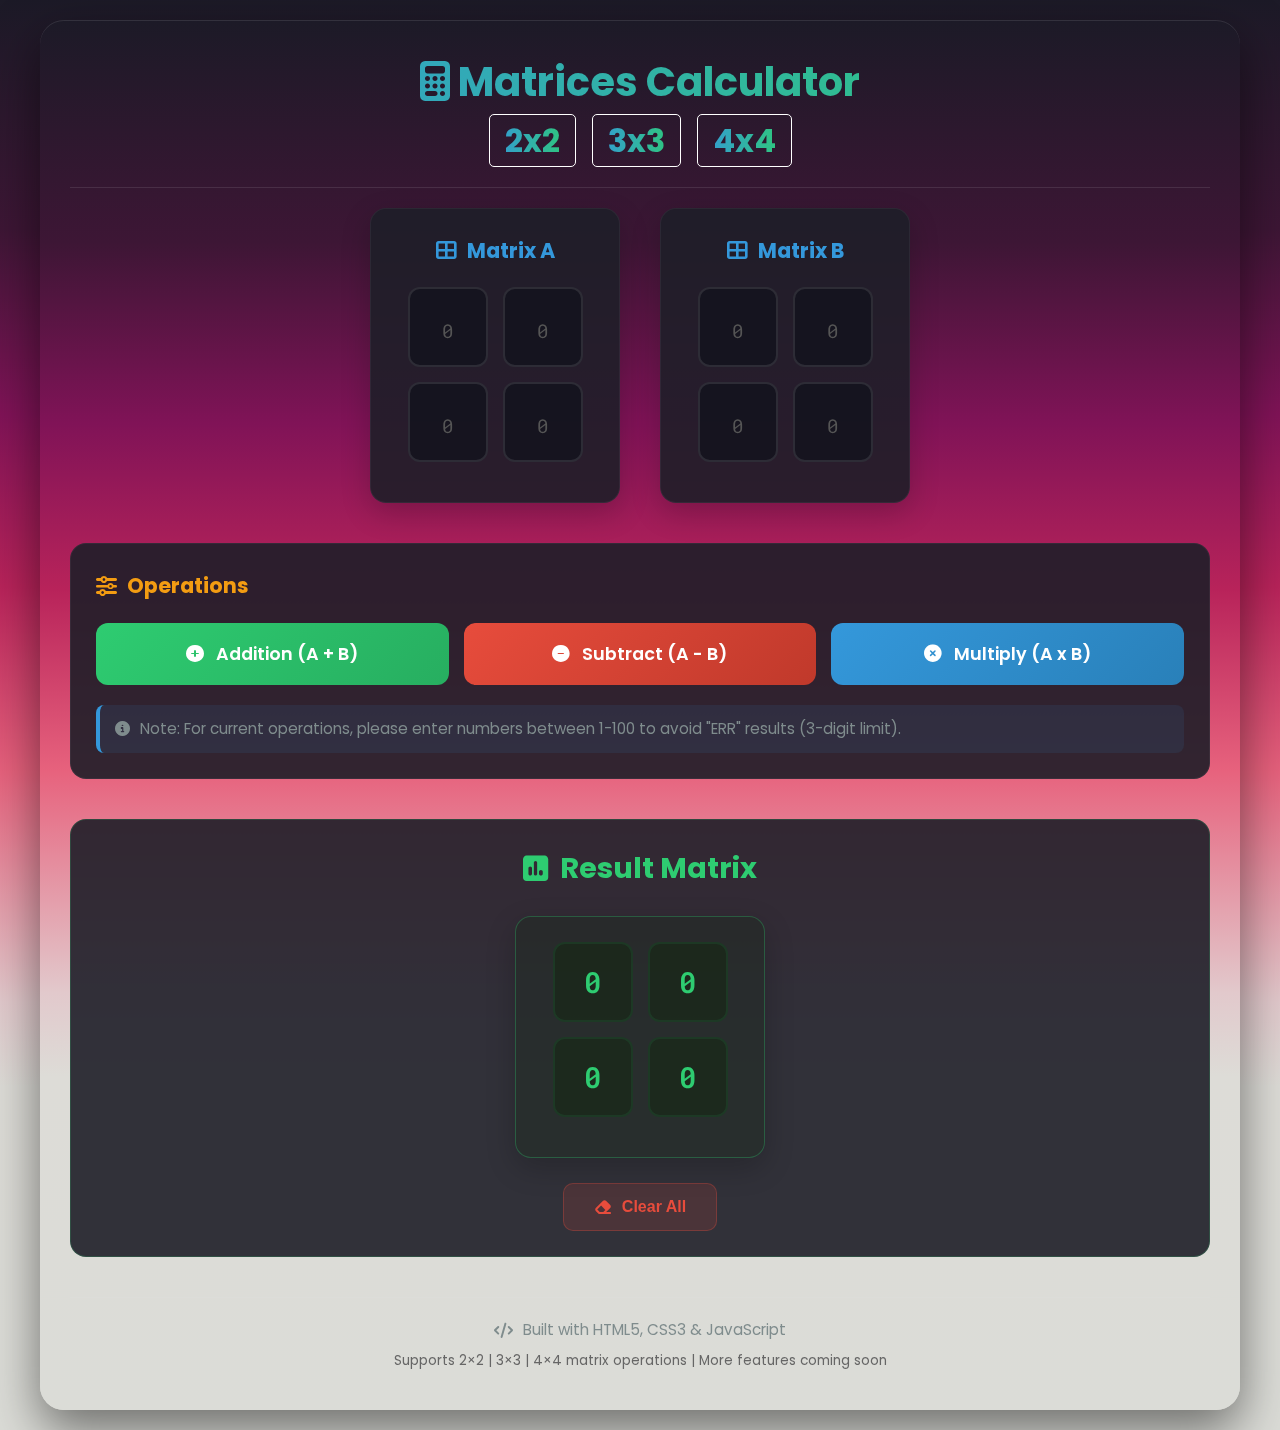
<file: index.html>
<!DOCTYPE html>
<html lang="en">

<head>
    <meta charset="UTF-8">
    <meta name="viewport" content="width=device-width, initial-scale=1.0">
    <title>Matrix Calculator</title>
    <link rel="stylesheet" href="style.css">
    <link rel="stylesheet" href="https://cdnjs.cloudflare.com/ajax/libs/font-awesome/6.4.0/css/all.min.css">
    <link
        href="https://fonts.googleapis.com/css2?family=Poppins:wght@300;400;500;600;700&family=Roboto+Mono:wght@400;500&display=swap"
        rel="stylesheet">
</head>

<body>

    <div class="app-container">

        <header class="app-header">
            <h1><i class="fas fa-calculator"></i> Matrices Calculator</h1>

            <div class="matrix-container">
                <a href="./index.html">2x2</a>
                <a href="./matrix3.html">3x3</a>
                <a href="./matrix4.html">4x4</a>
            </div>
            
        </header>

        <main class="calculator-wrapper">
            <div class="matrix-input-section">
                <div class="matrix-box">
                    <h3><i class="fas fa-th-large"></i> Matrix A</h3>
                    <div class="matrix-grid">
                        <input type="number" id="matrix-1" placeholder="0" maxlength="3" oninput="limitDigits(this)">
                        <input type="number" id="matrix-2" placeholder="0" maxlength="3" oninput="limitDigits(this)">
                        <input type="number" id="matrix-3" placeholder="0" maxlength="3" oninput="limitDigits(this)">
                        <input type="number" id="matrix-4" placeholder="0" maxlength="3" oninput="limitDigits(this)">
                    </div>
                </div>


                <div class="matrix-box">
                    <h3><i class="fas fa-th-large"></i> Matrix B</h3>
                    <div class="matrix-grid">
                        <input type="number" id="matrix-5" placeholder="0" maxlength="3" oninput="limitDigits(this)">
                        <input type="number" id="matrix-6" placeholder="0" maxlength="3" oninput="limitDigits(this)">
                        <input type="number" id="matrix-7" placeholder="0" maxlength="3" oninput="limitDigits(this)">
                        <input type="number" id="matrix-8" placeholder="0" maxlength="3" oninput="limitDigits(this)">
                    </div>

                </div>
            </div>

            <div class="operations-section">
                <h3><i class="fas fa-sliders-h"></i> Operations</h3>
                <div class="buttons-grid">
                    <button class="operation-btn add-btn" onclick="add_matrix()">
                        <i class="fas fa-plus-circle"></i> Addition (A + B)
                    </button>
                    <button class="operation-btn subtract-btn" onclick="subtract_matrix()">
                        <i class="fas fa-minus-circle"></i> Subtract (A - B)
                    </button>
                    <button class="operation-btn multiply-btn" onclick="multiply_matrix()">
                        <i class="fas fa-times-circle"></i> Multiply (A x B)
                    </button>
                </div>
                <div class="operation-note">
                    <i class="fas fa-info-circle"></i> Note: For current operations, please enter numbers between
                    1-100
                    to avoid "ERR" results (3-digit limit).
                </div>
            </div>

            <div class="result-section">
                <h2><i class="fas fa-poll"></i> Result Matrix</h2>
                <div class="matrix-box result-matrix">
                    <div class="matrix-grid">
                        <div class="result-cell" id="matrix-r1" maxlength="3" oninput="limitDigits(this)">0</div>
                        <div class="result-cell" id="matrix-r2" maxlength="3" oninput="limitDigits(this)">0</div>
                        <div class="result-cell" id="matrix-r3" maxlength="3" oninput="limitDigits(this)">0</div>
                        <div class="result-cell" id="matrix-r4" maxlength="3" oninput="limitDigits(this)">0</div>
                    </div>
                </div>

                <div class="result-actions">
                    <button class="action-btn clear-btn" onclick="clear_matrix()">
                        <i class="fas fa-eraser"></i> Clear All
                    </button>
                </div>
            </div>
        </main>

        <footer class="app-footer">
            <p><i class="fas fa-code"></i> Built with HTML5, CSS3 & JavaScript</p>
            <p class="footer-note">Supports 2×2 | 3×3 | 4×4 matrix operations | More features coming soon</p>
        </footer>
    </div>

    <script src="main.js"></script>
</body>

</html>
</file>
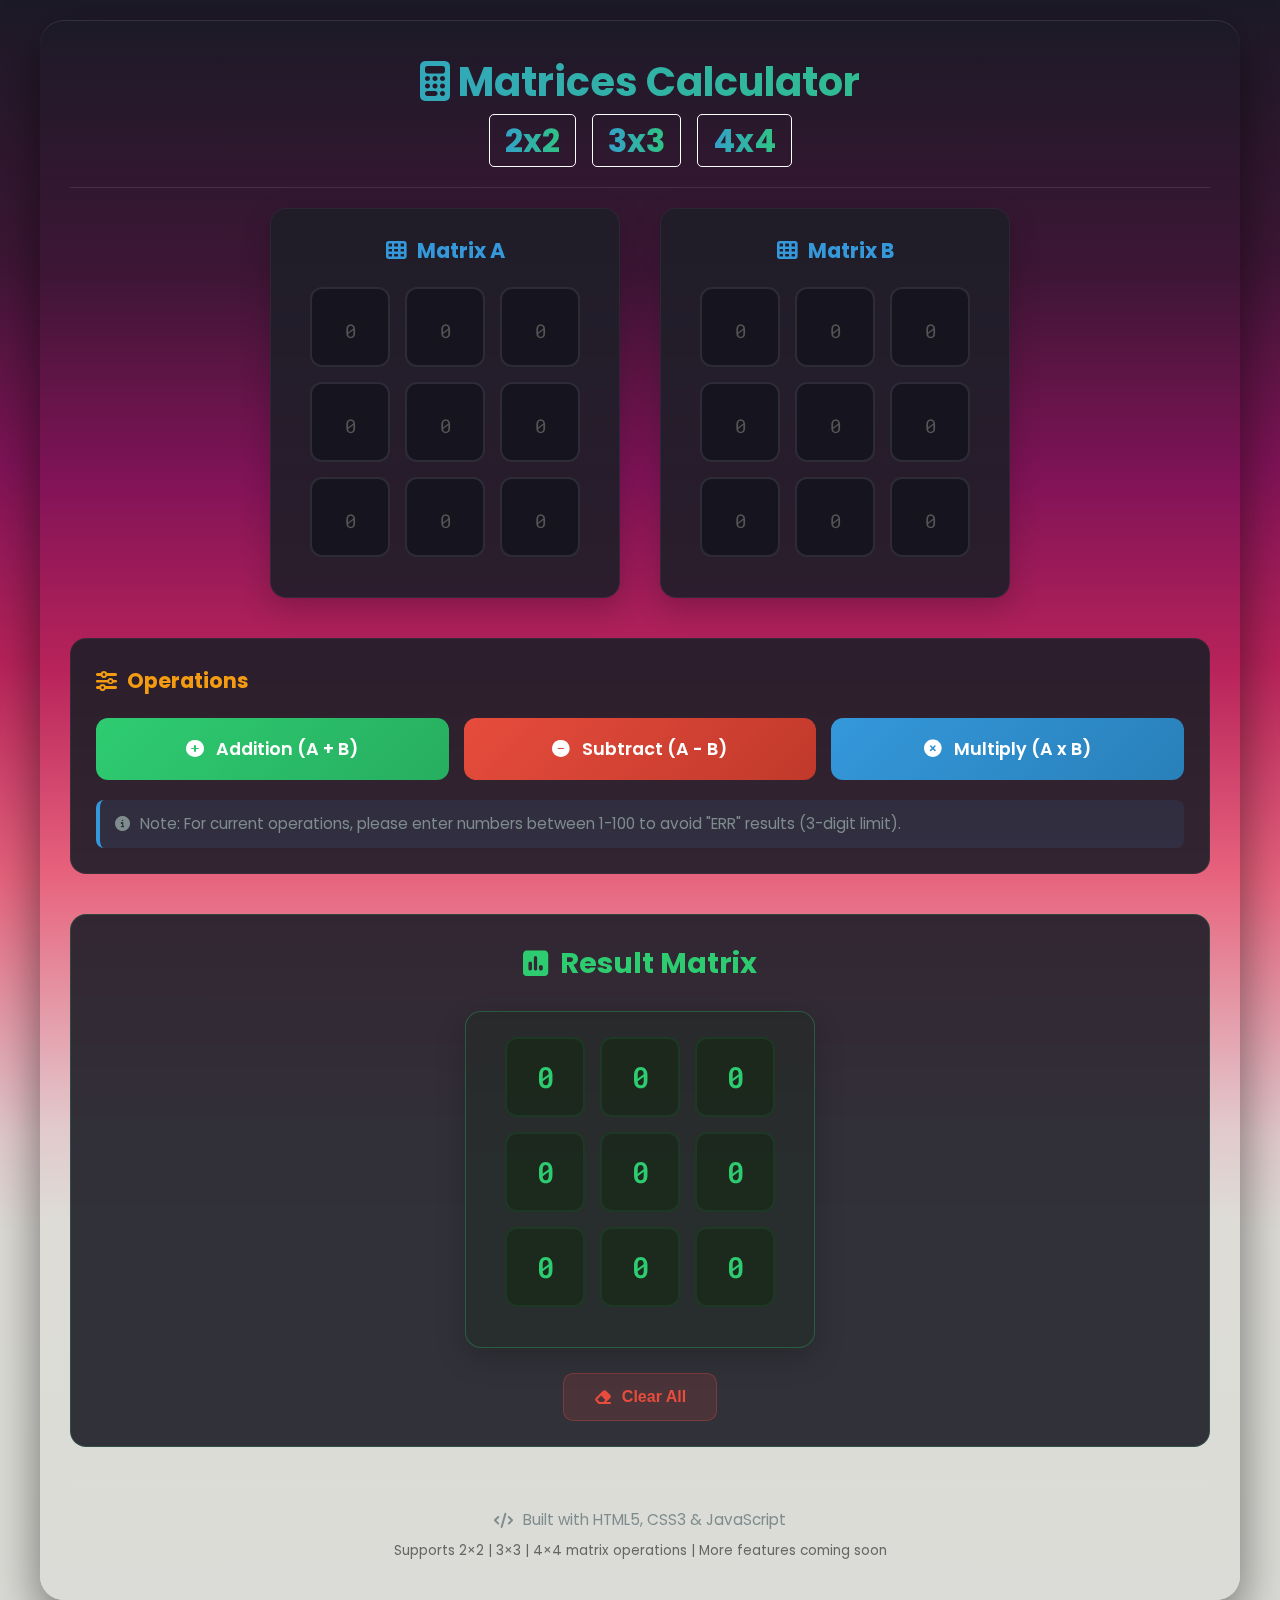
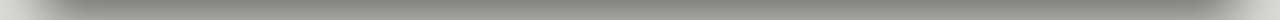
<file: matrix3.html>
<!DOCTYPE html>
<html lang="en">

<head>
    <meta charset="UTF-8">
    <meta name="viewport" content="width=device-width, initial-scale=1.0">
    <title>Matrix Calculator</title>
    <link rel="stylesheet" href="style.css">
    <link rel="stylesheet" href="https://cdnjs.cloudflare.com/ajax/libs/font-awesome/6.4.0/css/all.min.css">
    <link
        href="https://fonts.googleapis.com/css2?family=Poppins:wght@300;400;500;600;700&family=Roboto+Mono:wght@400;500&display=swap"
        rel="stylesheet">
</head>

<body>

    <div class="app-container">

        <header class="app-header">
            <h1><i class="fas fa-calculator"></i> Matrices Calculator</h1>
            <div class="matrix-container">

                <a href="./index.html">2x2</a>
                <a href="./matrix3.html">3x3</a>
                <a href="./matrix4.html">4x4</a>

            </div>
        </header>

        <main class="calculator-wrapper">
            <div class="matrix-input-section">
                <div class="matrix-box box3x3">
                    <h3><i class="fas fa-th"></i> Matrix A</h3>
                    <div class="matrix-grid grid3x3">
                        <input type="number" id="matrix-1" placeholder="0" maxlength="3" oninput="limitDigits(this)">
                        <input type="number" id="matrix-2" placeholder="0" maxlength="3" oninput="limitDigits(this)">
                        <input type="number" id="matrix-3" placeholder="0" maxlength="3" oninput="limitDigits(this)">
                        <input type="number" id="matrix-4" placeholder="0" maxlength="3" oninput="limitDigits(this)">

                        <input type="number" id="matrix-5" placeholder="0" maxlength="3" oninput="limitDigits(this)">
                        <input type="number" id="matrix-6" placeholder="0" maxlength="3" oninput="limitDigits(this)">
                        <input type="number" id="matrix-7" placeholder="0" maxlength="3" oninput="limitDigits(this)">
                        <input type="number" id="matrix-8" placeholder="0" maxlength="3" oninput="limitDigits(this)">
                        <input type="number" id="matrix-9" placeholder="0" maxlength="3" oninput="limitDigits(this)">

                    </div>
                </div>


                <div class="matrix-box box3x3">
                    <h3><i class="fas fa-th"></i> Matrix B</h3>
                    
                        <div class="matrix-grid grid3x3">
                            <input type="number" id="matrix-10" placeholder="0" maxlength="3"
                                oninput="limitDigits(this)">
                            <input type="number" id="matrix-11" placeholder="0" maxlength="3"
                                oninput="limitDigits(this)">
                            <input type="number" id="matrix-12" placeholder="0" maxlength="3"
                                oninput="limitDigits(this)">
                            <input type="number" id="matrix-13" placeholder="0" maxlength="3"
                                oninput="limitDigits(this)">
                            <input type="number" id="matrix-14" placeholder="0" maxlength="3"
                                oninput="limitDigits(this)">
                            <input type="number" id="matrix-15" placeholder="0" maxlength="3"
                                oninput="limitDigits(this)">
                            <input type="number" id="matrix-16" placeholder="0" maxlength="3"
                                oninput="limitDigits(this)">
                            <input type="number" id="matrix-17" placeholder="0" maxlength="3"
                                oninput="limitDigits(this)">
                            <input type="number" id="matrix-18" placeholder="0" maxlength="3"
                                oninput="limitDigits(this)">
                        </div>



                    

                </div>

            </div>

            <div class="operations-section">
                <h3><i class="fas fa-sliders-h"></i> Operations</h3>
                <div class="buttons-grid">
                    <button class="operation-btn add-btn" onclick="add_matrix()">
                        <i class="fas fa-plus-circle"></i> Addition (A + B)
                    </button>
                    <button class="operation-btn subtract-btn" onclick="subtract_matrix()">
                        <i class="fas fa-minus-circle"></i> Subtract (A - B)
                    </button>
                    <button class="operation-btn multiply-btn" onclick="multiply_matrix()">
                        <i class="fas fa-times-circle"></i> Multiply (A x B)
                    </button>
                </div>
                <div class="operation-note">
                    <i class="fas fa-info-circle"></i> Note: For current operations, please enter numbers between
                    1-100
                    to avoid "ERR" results (3-digit limit).
                </div>
            </div>

            <div class="result-section">
                <h2><i class="fas fa-poll"></i> Result Matrix</h2>
                <div class="matrix-box box3x3 result-matrix">
                    <div class="matrix-grid grid3x3">
                        <div class="result-cell" id="matrix-r1" maxlength="3" oninput="limitDigits(this)">0</div>
                        <div class="result-cell" id="matrix-r2" maxlength="3" oninput="limitDigits(this)">0</div>
                        <div class="result-cell" id="matrix-r3" maxlength="3" oninput="limitDigits(this)">0</div>
                        <div class="result-cell" id="matrix-r4" maxlength="3" oninput="limitDigits(this)">0</div>

                        <div class="result-cell" id="matrix-r5" maxlength="3" oninput="limitDigits(this)" maxlength="3"
                            oninput="limitDigits(this)" maxlength="3" oninput="limitDigits(this)" maxlength="3"
                            oninput="limitDigits(this)">0</div>
                        <div class="result-cell" id="matrix-r6" maxlength="3" oninput="limitDigits(this)" maxlength="3"
                            oninput="limitDigits(this)" maxlength="3" oninput="limitDigits(this)" maxlength="3"
                            oninput="limitDigits(this)">0</div>
                        <div class="result-cell" id="matrix-r7" maxlength="3" oninput="limitDigits(this)" maxlength="3"
                            oninput="limitDigits(this)" maxlength="3" oninput="limitDigits(this)" maxlength="3"
                            oninput="limitDigits(this)">0</div>
                        <div class="result-cell" id="matrix-r8" maxlength="3" oninput="limitDigits(this)" maxlength="3"
                            oninput="limitDigits(this)" maxlength="3" oninput="limitDigits(this)" maxlength="3"
                            oninput="limitDigits(this)">0</div>
                        <div class="result-cell" id="matrix-r9" maxlength="3" oninput="limitDigits(this)" maxlength="3"
                            oninput="limitDigits(this)" maxlength="3" oninput="limitDigits(this)" maxlength="3"
                            oninput="limitDigits(this)">0</div>
                    </div>
                </div>

                <div class="result-actions">
                    <button class="action-btn clear-btn" onclick="clear_matrix()">
                        <i class="fas fa-eraser"></i> Clear All
                    </button>
                </div>
            </div>
        </main>

        <footer class="app-footer">
            <p><i class="fas fa-code"></i> Built with HTML5, CSS3 & JavaScript</p>
            <p class="footer-note">Supports 2×2 | 3×3 | 4×4 matrix operations | More features coming soon</p>
        </footer>
    </div>

    <script src="matrix3.js"></script>
</body>

</html>
</file>
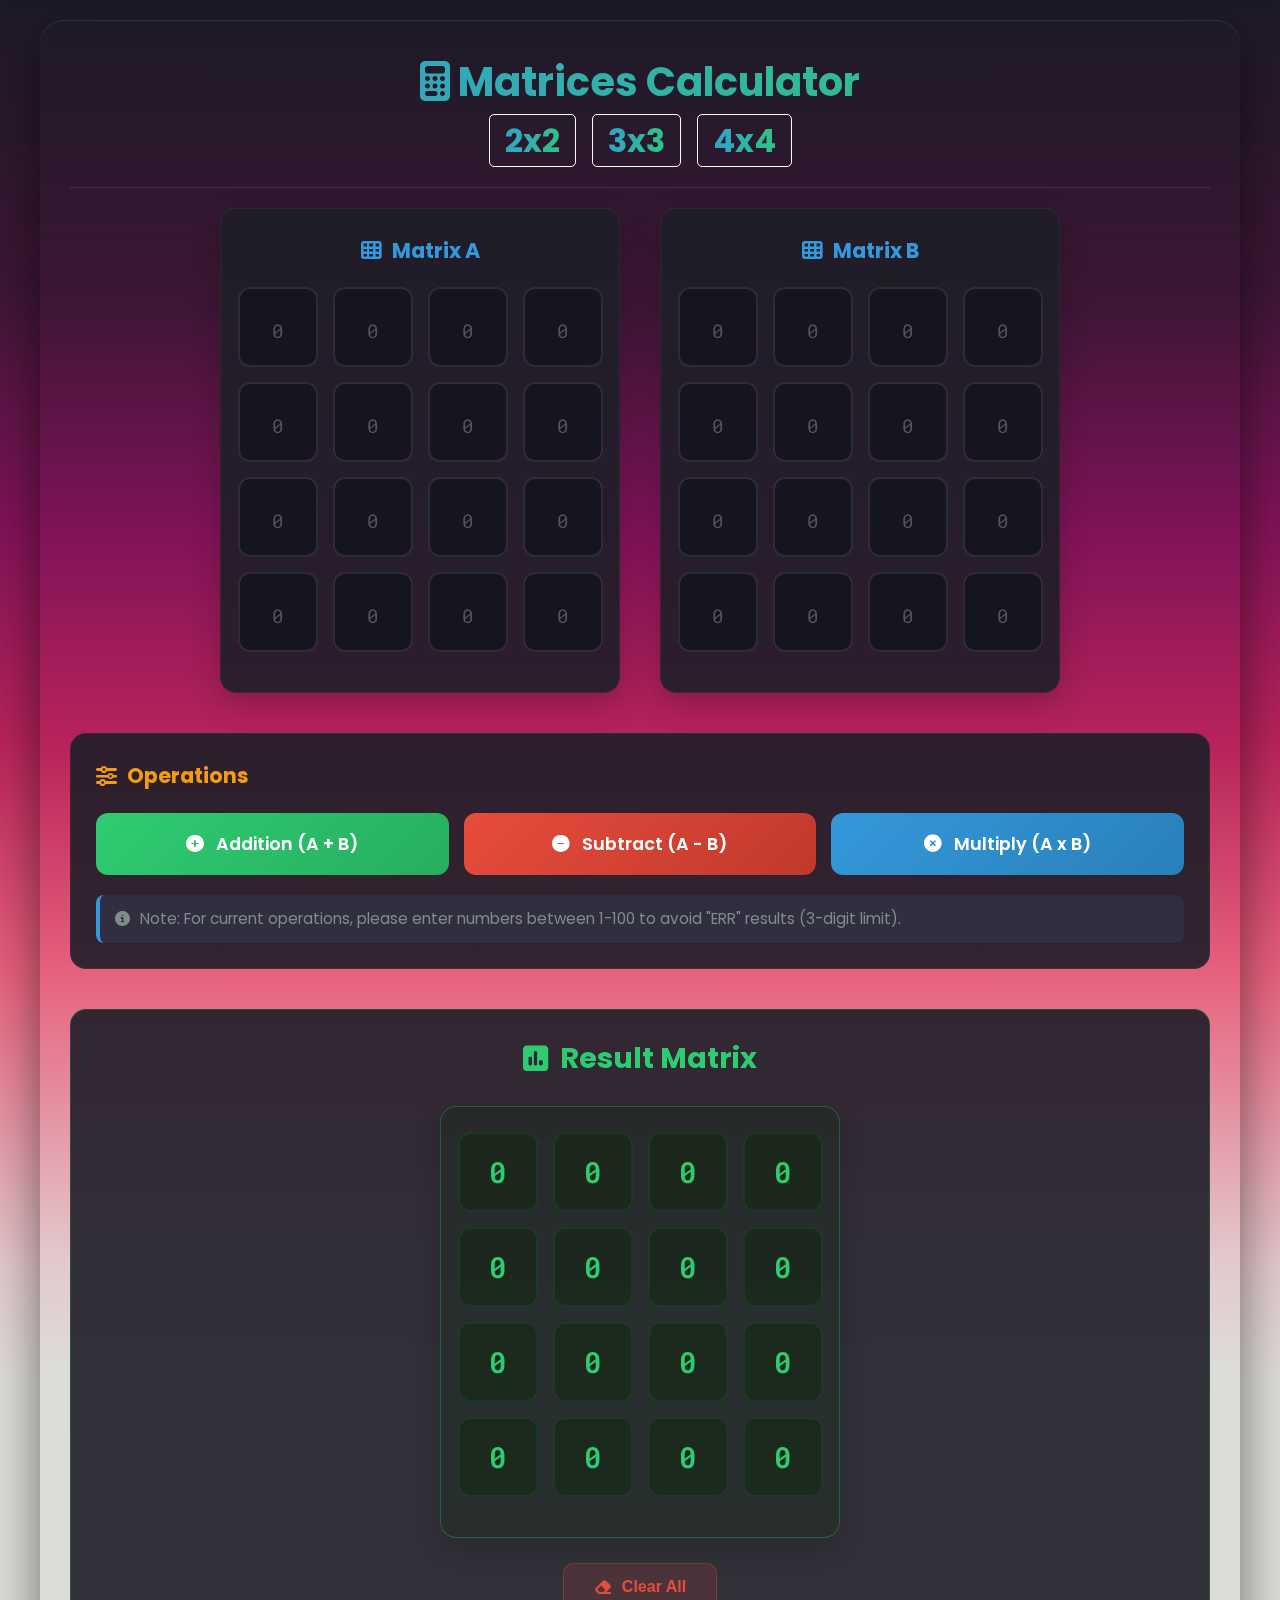
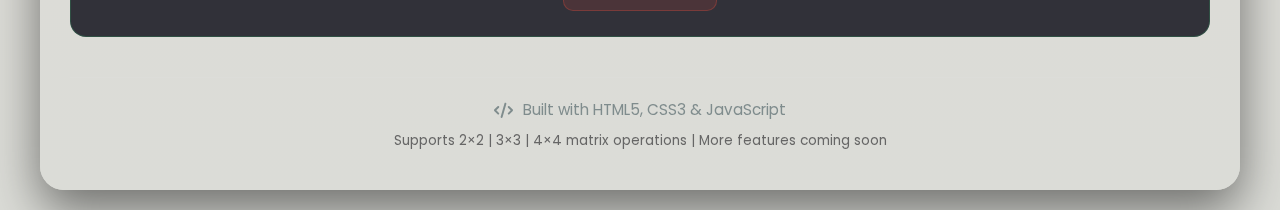
<file: matrix4.html>
<!DOCTYPE html>
<html lang="en">

<head>
    <meta charset="UTF-8">
    <meta name="viewport" content="width=device-width, initial-scale=1.0">
    <title>Matrix Calculator</title>
    <link rel="stylesheet" href="style.css">
    <link rel="stylesheet" href="https://cdnjs.cloudflare.com/ajax/libs/font-awesome/6.4.0/css/all.min.css">
    <link
        href="https://fonts.googleapis.com/css2?family=Poppins:wght@300;400;500;600;700&family=Roboto+Mono:wght@400;500&display=swap"
        rel="stylesheet">
</head>

<body>

    <div class="app-container">

        <header class="app-header">
            <h1><i class="fas fa-calculator"></i> Matrices Calculator</h1>
            <div class="matrix-container">

                <a href="./index.html">2x2</a>
                <a href="./matrix3.html">3x3</a>
                <a href="./matrix4.html">4x4</a>

            </div>
        </header>

        <main class="calculator-wrapper">
            <div class="matrix-input-section">
                <div class="matrix-box box4x4">
                    <h3><i class="fas fa-th"></i> Matrix A</h3>
                    <div class="matrix-grid grid4x4">
                        <input type="number" id="matrix-1" placeholder="0" maxlength="3" oninput="limitDigits(this)">
                        <input type="number" id="matrix-2" placeholder="0" maxlength="3" oninput="limitDigits(this)">
                        <input type="number" id="matrix-3" placeholder="0" maxlength="3" oninput="limitDigits(this)">
                        <input type="number" id="matrix-4" placeholder="0" maxlength="3" oninput="limitDigits(this)">
                        <input type="number" id="matrix-5" placeholder="0" maxlength="3" oninput="limitDigits(this)">
                        <input type="number" id="matrix-6" placeholder="0" maxlength="3" oninput="limitDigits(this)">
                        <input type="number" id="matrix-7" placeholder="0" maxlength="3" oninput="limitDigits(this)">
                        <input type="number" id="matrix-8" placeholder="0" maxlength="3" oninput="limitDigits(this)">
                        <input type="number" id="matrix-9" placeholder="0" maxlength="3" oninput="limitDigits(this)">
                        <input type="number" id="matrix-10" placeholder="0" maxlength="3" oninput="limitDigits(this)">
                        <input type="number" id="matrix-11" placeholder="0" maxlength="3" oninput="limitDigits(this)">
                        <input type="number" id="matrix-12" placeholder="0" maxlength="3" oninput="limitDigits(this)">
                        <input type="number" id="matrix-13" placeholder="0" maxlength="3" oninput="limitDigits(this)">
                        <input type="number" id="matrix-14" placeholder="0" maxlength="3" oninput="limitDigits(this)">
                        <input type="number" id="matrix-15" placeholder="0" maxlength="3" oninput="limitDigits(this)">
                        <input type="number" id="matrix-16" placeholder="0" maxlength="3" oninput="limitDigits(this)">
                    </div>
                </div>


                <div class="matrix-box box4x4">
                    <h3><i class="fas fa-th"></i> Matrix B</h3>
                    <div class="matrix-grid grid4x4">
                        <input type="number" id="matrix-17" placeholder="0" maxlength="3" oninput="limitDigits(this)">
                        <input type="number" id="matrix-18" placeholder="0" maxlength="3" oninput="limitDigits(this)">
                        <input type="number" id="matrix-19" placeholder="0" maxlength="3" oninput="limitDigits(this)">
                        <input type="number" id="matrix-20" placeholder="0" maxlength="3" oninput="limitDigits(this)">
                        <input type="number" id="matrix-21" placeholder="0" maxlength="3" oninput="limitDigits(this)">
                        <input type="number" id="matrix-22" placeholder="0" maxlength="3" oninput="limitDigits(this)">
                        <input type="number" id="matrix-23" placeholder="0" maxlength="3" oninput="limitDigits(this)">
                        <input type="number" id="matrix-24" placeholder="0" maxlength="3" oninput="limitDigits(this)">
                        <input type="number" id="matrix-25" placeholder="0" maxlength="3" oninput="limitDigits(this)">
                        <input type="number" id="matrix-26" placeholder="0" maxlength="3" oninput="limitDigits(this)">
                        <input type="number" id="matrix-27" placeholder="0" maxlength="3" oninput="limitDigits(this)">
                        <input type="number" id="matrix-28" placeholder="0" maxlength="3" oninput="limitDigits(this)">
                        <input type="number" id="matrix-29" placeholder="0" maxlength="3" oninput="limitDigits(this)">
                        <input type="number" id="matrix-30" placeholder="0" maxlength="3" oninput="limitDigits(this)">
                        <input type="number" id="matrix-31" placeholder="0" maxlength="3" oninput="limitDigits(this)">
                        <input type="number" id="matrix-32" placeholder="0" maxlength="3" oninput="limitDigits(this)">
                    </div>

                </div>

            </div>

            <div class="operations-section">
                <h3><i class="fas fa-sliders-h"></i> Operations</h3>
                <div class="buttons-grid">
                    <button class="operation-btn add-btn" onclick="add_matrix()">
                        <i class="fas fa-plus-circle"></i> Addition (A + B)
                    </button>
                    <button class="operation-btn subtract-btn" onclick="subtract_matrix()">
                        <i class="fas fa-minus-circle"></i> Subtract (A - B)
                    </button>
                    <button class="operation-btn multiply-btn" onclick="multiply_matrix()">
                        <i class="fas fa-times-circle"></i> Multiply (A x B)
                    </button>
                </div>
                <div class="operation-note">
                    <i class="fas fa-info-circle"></i> Note: For current operations, please enter numbers between
                    1-100
                    to avoid "ERR" results (3-digit limit).
                </div>
            </div>

            <div class="result-section">
                <h2><i class="fas fa-poll"></i> Result Matrix</h2>
                <div class="matrix-box box4x4 result-matrix">
                    <div class="matrix-grid grid4x4">
                        <div class="result-cell" id="matrix-r1" maxlength="3" oninput="limitDigits(this)">0</div>
                        <div class="result-cell" id="matrix-r2" maxlength="3" oninput="limitDigits(this)">0</div>
                        <div class="result-cell" id="matrix-r3" maxlength="3" oninput="limitDigits(this)">0</div>
                        <div class="result-cell" id="matrix-r4" maxlength="3" oninput="limitDigits(this)">0</div>
                        <div class="result-cell" id="matrix-r5" maxlength="3" oninput="limitDigits(this)">0</div>
                        <div class="result-cell" id="matrix-r6" maxlength="3" oninput="limitDigits(this)">0</div>
                        <div class="result-cell" id="matrix-r7" maxlength="3" oninput="limitDigits(this)">0</div>
                        <div class="result-cell" id="matrix-r8" maxlength="3" oninput="limitDigits(this)">0</div>
                        <div class="result-cell" id="matrix-r9" maxlength="3" oninput="limitDigits(this)">0</div>
                        <div class="result-cell" id="matrix-r10" maxlength="3" oninput="limitDigits(this)">0</div>
                        <div class="result-cell" id="matrix-r11" maxlength="3" oninput="limitDigits(this)">0</div>
                        <div class="result-cell" id="matrix-r12" maxlength="3" oninput="limitDigits(this)">0</div>
                        <div class="result-cell" id="matrix-r13" maxlength="3" oninput="limitDigits(this)">0</div>
                        <div class="result-cell" id="matrix-r14" maxlength="3" oninput="limitDigits(this)">0</div>
                        <div class="result-cell" id="matrix-r15" maxlength="3" oninput="limitDigits(this)">0</div>
                        <div class="result-cell" id="matrix-r16" maxlength="3" oninput="limitDigits(this)">0</div>


                    </div>
                </div>

                <div class="result-actions">
                    <button class="action-btn clear-btn" onclick="clear_matrix()">
                        <i class="fas fa-eraser"></i> Clear All
                    </button>
                </div>
            </div>
        </main>

        <footer class="app-footer">
            <p><i class="fas fa-code"></i> Built with HTML5, CSS3 & JavaScript</p>
            <p class="footer-note">Supports 2×2 | 3×3 | 4×4 matrix operations | More features coming soon</p>
        </footer>
    </div>

    <script src="matrix4.js"></script>
</body>

</html>
</file>
<file: style.css>
* {
    margin: 0;
    padding: 0;
    box-sizing: border-box;
}

body {
    font-family: 'Poppins', sans-serif;
    background-image: linear-gradient(to top, #dbdcd7 0%, #dddcd7 24%, #e2c9cc 30%, #e7627d 46%, #b8235a 59%, #801357 71%, #3d1635 84%, #1c1a27 100%);
    min-height: 100vh;
    display: flex;
    justify-content: center;
    align-items: center;
    padding: 20px;
    line-height: 1.6;
}

.matrix-container {
    display: flex;
    justify-content: center;
    gap: 1em;
}

a {
    text-decoration: none;
    font-size: 2rem;
    padding: 0 15px;
    border-radius: 5px;
    background: linear-gradient(90deg, #3498db, #2ecc71);
    -webkit-background-clip: text;
    background-clip: text;
    -webkit-text-fill-color: transparent;
    font-weight: 700;
    border: 1px solid white;
}

a:hover {
    transform: translateY(-2px);
    box-shadow: 0 5px 15px rgba(0, 0, 0, 0.2);
}

a:active {
    border: 2px solid black;
}

.app-container {
    width: 1200px;
    background-image: linear-gradient(to top, #dbdcd7 0%, #dddcd7 24%, #e2c9cc 30%, #e7627d 46%, #b8235a 59%, #801357 71%, #3d1635 84%, #1c1a27 100%);
    backdrop-filter: blur(10px);
    border-radius: 24px;
    padding: 30px;
    box-shadow:
        0 20px 50px rgba(0, 0, 0, 0.5),
        inset 0 1px 0 rgba(255, 255, 255, 0.1);
}

.app-header {
    text-align: center;
    margin-bottom: 20px;
    padding-bottom: 20px;
    border-bottom: 1px solid rgba(255, 255, 255, 0.1);
}

.logo i {
    font-size: 2rem;
    background: linear-gradient(135deg, #3498db, #2ecc71);
    -webkit-background-clip: text;
    background-clip: text;
    -webkit-text-fill-color: transparent;
}

h1 {
    font-size: 2.5rem;
    background: linear-gradient(90deg, #3498db, #2ecc71);
    -webkit-background-clip: text;
    background-clip: text;
    -webkit-text-fill-color: transparent;
    font-weight: 700;
}

.matrix-input-section {
    display: flex;
    justify-content: center;
    align-items: center;
    gap: 40px;
    margin-bottom: 40px;
    flex-wrap: wrap;
}

.matrix-box {
    background: rgba(30, 30, 40, 0.9);
    border-radius: 16px;
    padding: 25px;
    border: 1px solid rgba(255, 255, 255, 0.05);
    box-shadow: 0 10px 30px rgba(0, 0, 0, 0.2);
    position: relative;
    transition: transform 0.3s ease;
    width: 250px;
}

.box3x3 {
    width: 350px;
}

.box4x4 {
    width: 400px;
}

.matrix-box h3 {
    color: #3498db;
    margin-bottom: 20px;
    font-size: 1.3rem;
    display: flex;
    justify-content: center;
    align-items: center;
    gap: 10px;
}

.matrix-grid {
    display: grid;
    grid-template-columns: repeat(2, 1fr);
    justify-self: center;
    gap: 15px;
    margin-bottom: 15px;
}

.grid3x3 {
    grid-template-columns: repeat(3, 1fr);
}

.grid4x4 {
    grid-template-columns: repeat(4, 1fr);
}


input[type="number"] {
    width: 80px;
    height: 80px;
    background: rgba(20, 20, 30, 0.9);
    border: 2px solid rgba(255, 255, 255, 0.1);
    border-radius: 12px;
    color: #fff;
    font-size: 1.8rem;
    font-family: 'Roboto Mono', monospace;
    text-align: center;
    transition: all 0.3s ease;
    outline: none;
}

input[type="number"]:focus {
    border-color: #3498db;
    box-shadow: 0 0 0 3px rgba(52, 152, 219, 0.2);
    background: rgba(25, 25, 40, 0.95);
}

input[type="number"]::placeholder {
    color: #555;
    font-size: 1.2rem;
}

input::-webkit-outer-spin-button,
input::-webkit-inner-spin-button {
    -webkit-appearance: none;
    margin: 0;
}

input[type=number] {
    appearance: textfield;
}


.operator-icon {
    width: 60px;
    height: 60px;
    background: linear-gradient(135deg, #3498db, #2ecc71);
    border-radius: 50%;
    display: flex;
    align-items: center;
    justify-content: center;
    font-size: 1.8rem;
    font-weight: bold;
    color: white;
    box-shadow: 0 5px 15px rgba(52, 152, 219, 0.3);
}

.operations-section {
    background: rgba(30, 30, 40, 0.9);
    border-radius: 16px;
    padding: 25px;
    margin-bottom: 40px;
    border: 1px solid rgba(255, 255, 255, 0.05);
}

.operations-section h3 {
    color: #f39c12;
    margin-bottom: 20px;
    font-size: 1.3rem;
    display: flex;
    align-items: center;
    gap: 10px;
}

.buttons-grid {
    display: grid;
    grid-template-columns: repeat(auto-fit, minmax(200px, 1fr));
    gap: 15px;
    margin-bottom: 20px;
}

.operation-btn {
    padding: 18px 20px;
    border: none;
    border-radius: 12px;
    font-size: 1.1rem;
    font-weight: 600;
    cursor: pointer;
    display: flex;
    align-items: center;
    justify-content: center;
    gap: 12px;
    transition: all 0.3s ease;
    font-family: 'Poppins', sans-serif;
}

.operation-btn:not(:disabled):hover {
    transform: translateY(-3px);
    box-shadow: 0 10px 20px rgba(0, 0, 0, 0.3);
}

.operation-btn:disabled {
    opacity: 0.5;
    cursor: not-allowed;
}

.add-btn {
    background: linear-gradient(135deg, #2ecc71, #27ae60);
    color: white;
}

.subtract-btn {
    background: linear-gradient(135deg, #e74c3c, #c0392b);
    color: white;
}

.multiply-btn {
    background: linear-gradient(135deg, #3498db, #2980b9);
    color: white;
}

.operation-note {
    background: rgba(52, 152, 219, 0.1);
    border-left: 4px solid #3498db;
    padding: 12px 15px;
    border-radius: 8px;
    color: #7f8c8d;
    display: flex;
    align-items: center;
    gap: 10px;
    font-size: 0.95rem;
}


.result-section {
    background: rgba(30, 30, 40, 0.9);
    border-radius: 16px;
    padding: 25px;
    border: 1px solid rgba(46, 204, 113, 0.2);
    display: flex;
    flex-direction: column;
    justify-content: center;
    align-items: center;
}

.result-section h2 {
    color: #2ecc71;
    margin-bottom: 25px;
    font-size: 1.8rem;
    display: flex;
    justify-content: center;
    align-items: center;
    gap: 12px;
}

.result-matrix {
    background: rgba(20, 40, 20, 0.3);
    border-color: rgba(46, 204, 113, 0.3);
    margin-bottom: 25px;
}

.result-cell {
    width: 80px;
    height: 80px;
    background: rgba(25, 40, 25, 0.8);
    border-radius: 12px;
    display: flex;
    align-items: center;
    justify-content: center;
    font-size: 1.8rem;
    font-family: 'Roboto Mono', monospace;
    color: #2ecc71;
    font-weight: 600;
    border: 2px solid rgba(46, 204, 113, 0.1);
}

/* .result-actions {
    display: flex;
    gap: 15px;
    justify-content: center;
} */

.action-btn {
    padding: 14px 30px;
    border: none;
    border-radius: 10px;
    font-size: 1rem;
    font-weight: 600;
    cursor: pointer;
    display: flex;
    align-items: center;
    gap: 10px;
    transition: all 0.3s ease;
}

.clear-btn {
    background: rgba(231, 76, 60, 0.15);
    color: #e74c3c;
    border: 1px solid rgba(231, 76, 60, 0.3);
}

.action-btn:hover {
    transform: translateY(-2px);
    box-shadow: 0 5px 15px rgba(0, 0, 0, 0.2);
}


.app-footer {
    text-align: center;
    margin-top: 40px;
    padding-top: 20px;
    border-top: 1px solid rgba(255, 255, 255, 0.05);
    color: #7f8c8d;
    font-size: 0.95rem;
}

.app-footer p {
    margin-bottom: 8px;
    display: flex;
    align-items: center;
    justify-content: center;
    gap: 10px;
}

.footer-note {
    font-size: 0.85rem;
    color: #666;
}


@media (max-width: 768px) {
    .app-container {
        padding: 20px;
    }

    h1 {
        font-size: 2rem;
    }

    .matrix-input-section {
        flex-direction: column;
        gap: 30px;
    }

    .operator-section {
        transform: rotate(90deg);
    }

    .buttons-grid {
        grid-template-columns: 1fr;
    }

    input[type="number"],
    .result-cell {
        width: 70px;
        height: 70px;
        font-size: 1.5rem;
    }

    .matrix-label,
    .matrix-dimension {
        position: relative;
        left: 0;
        right: 0;
        top: 0;
        transform: none;
        margin: 10px 0;
        text-align: center;
    }
}

@media (max-width: 480px) {

    input[type="number"],
    .result-cell {
        width: 60px;
        height: 60px;
        font-size: 1.3rem;
    }

    .matrix-box {
        padding: 20px;
        width: 100%;
    }

    .operation-btn {
        padding: 15px;
        font-size: 1rem;
    }
}
</file>
